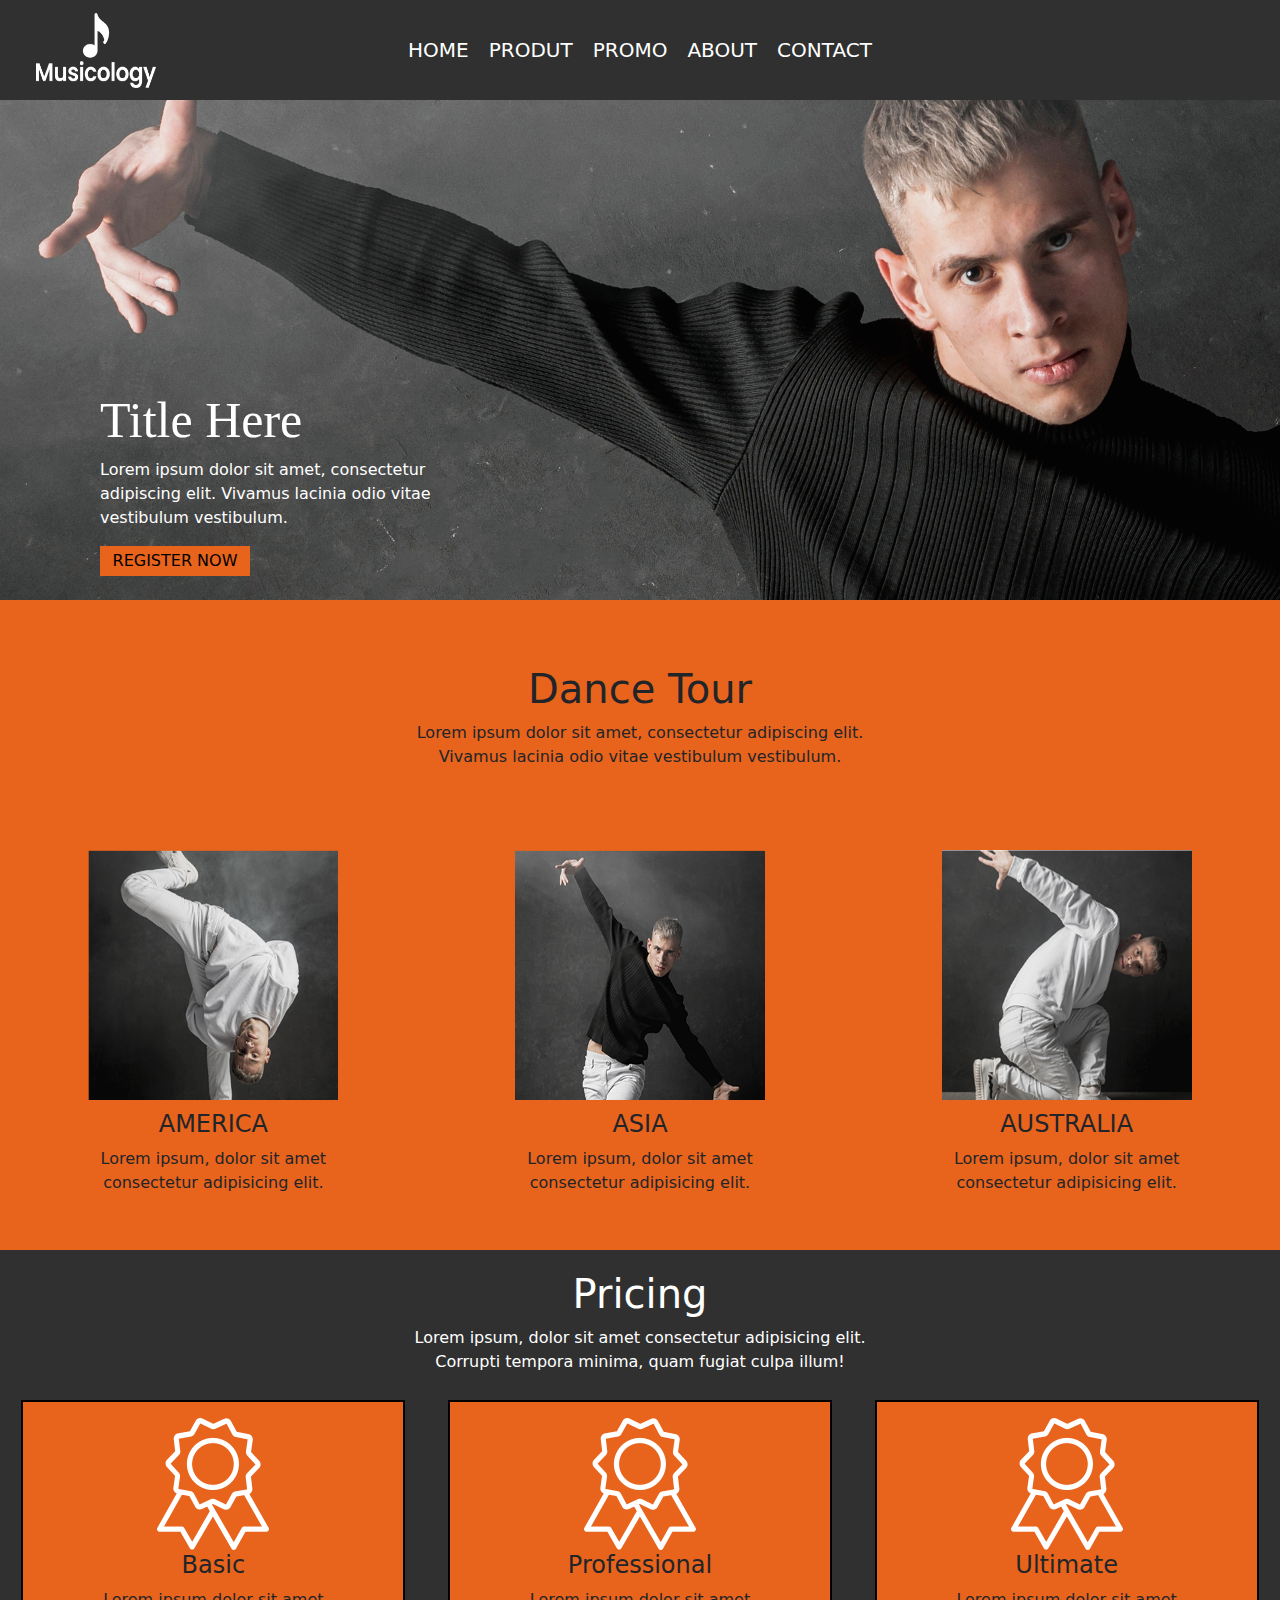
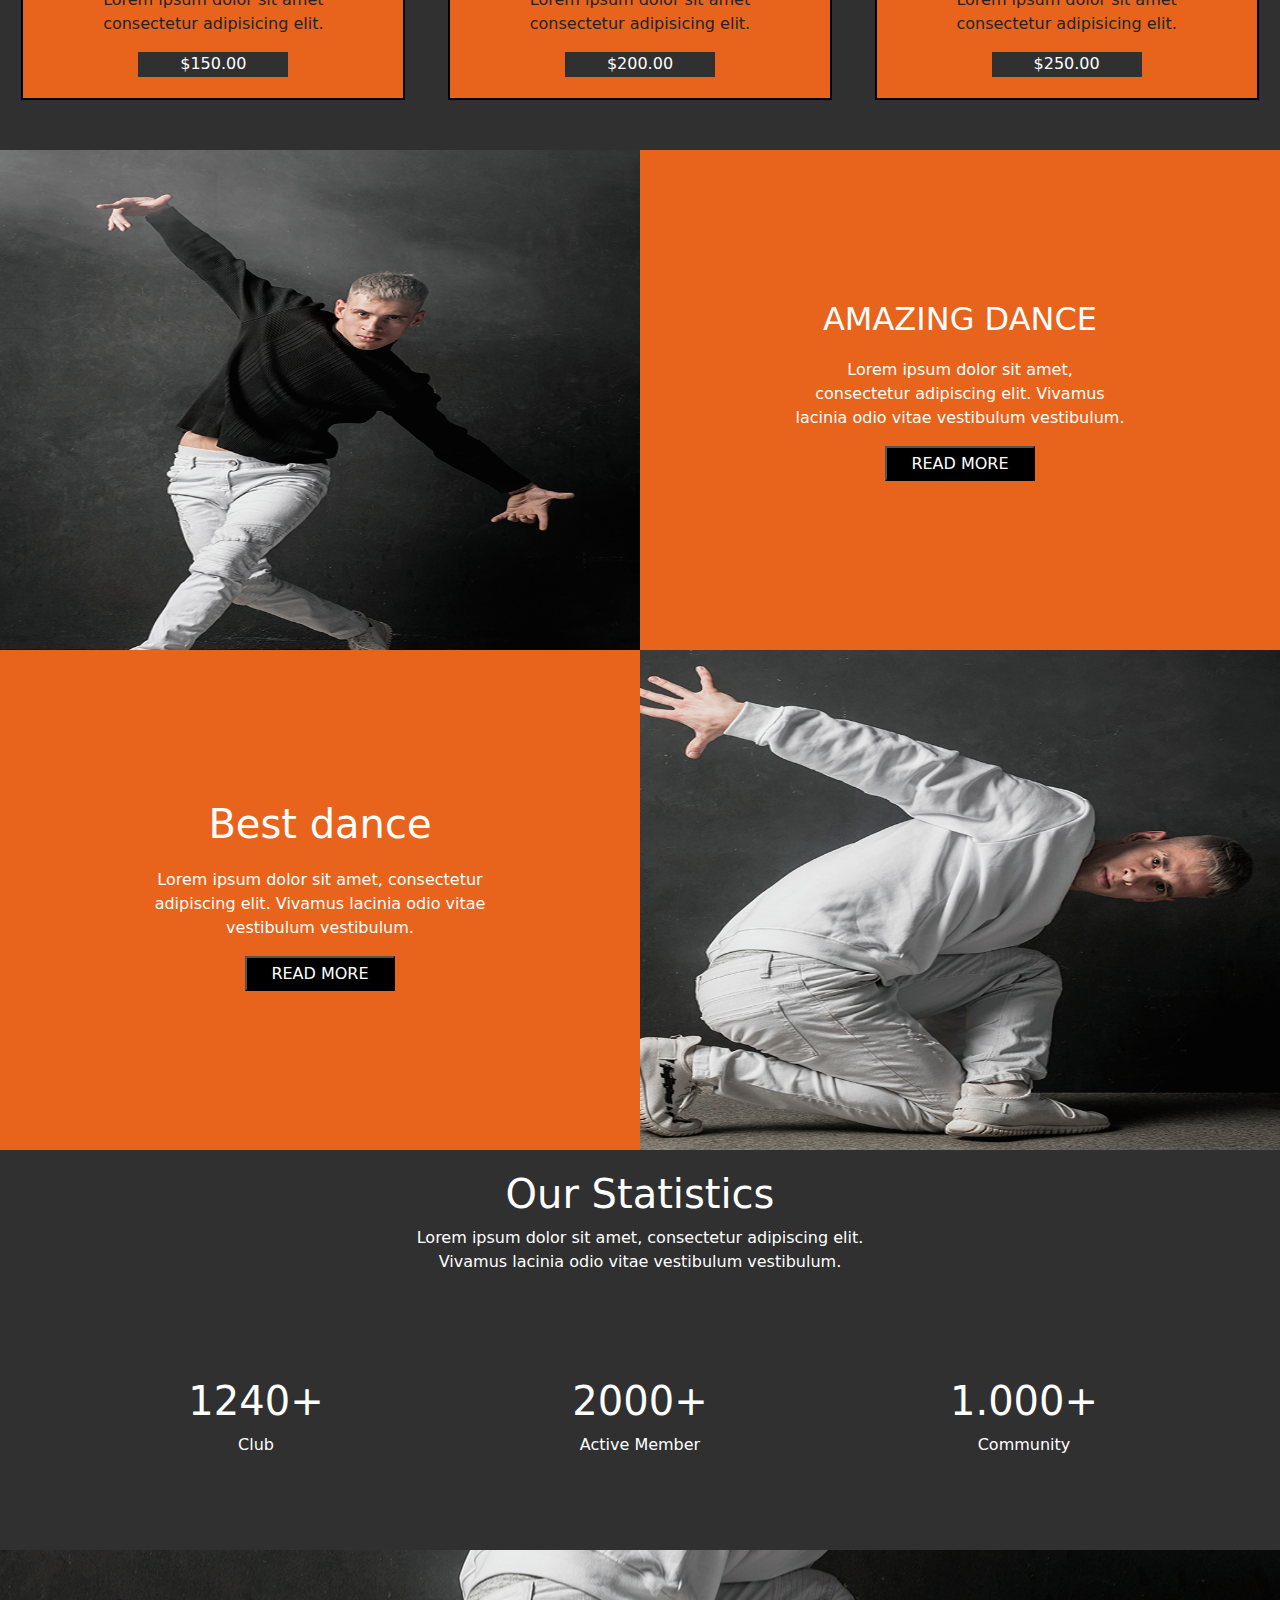
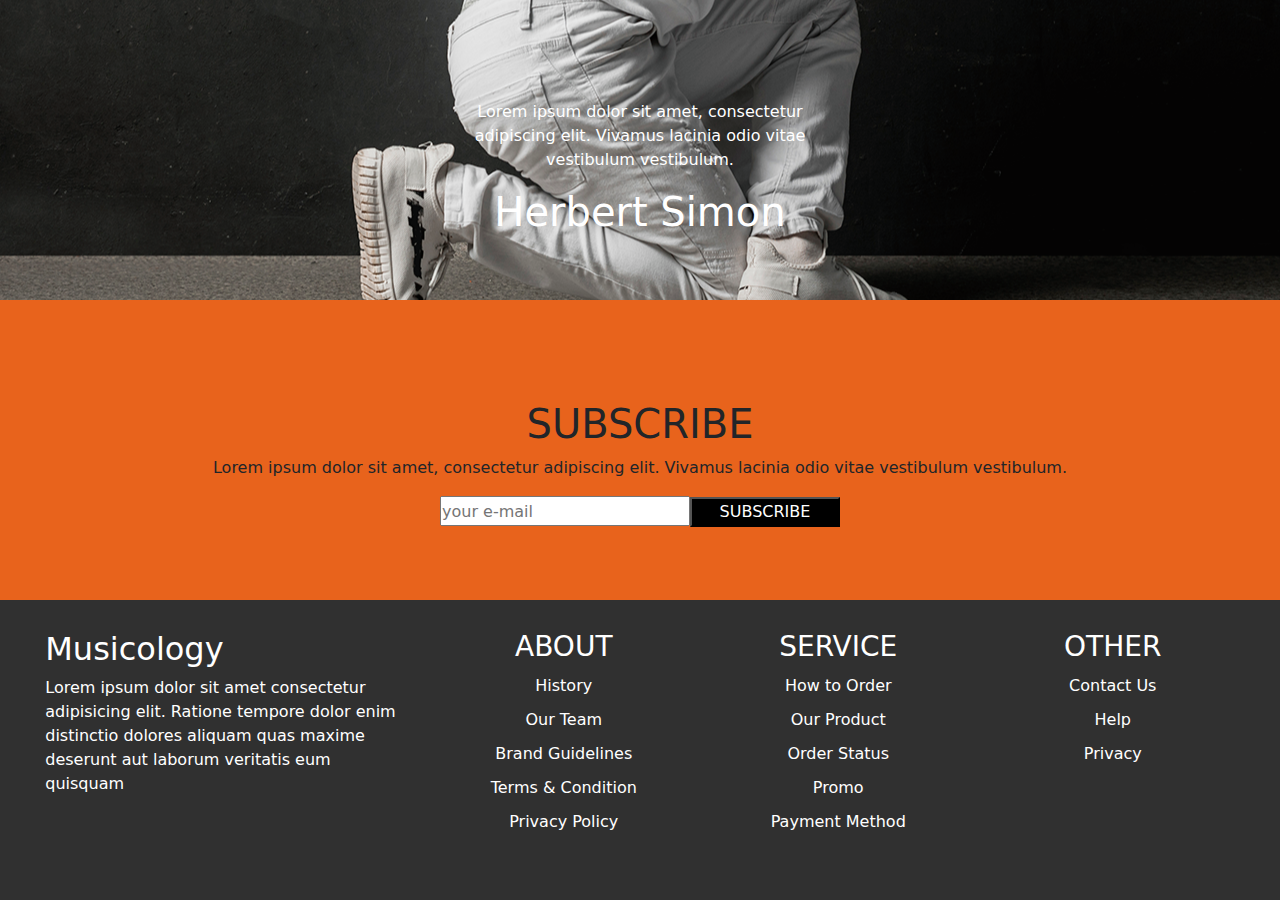
<file: index.html>
<!DOCTYPE html>
<html lang="en">
<head>
    <meta charset="UTF-8">
    <meta http-equiv="X-UA-Compatible" content="IE=edge">
    <meta name="viewport" content="width=device-width, initial-scale=1.0">
    <title>Document</title>
    <!-- Latest compiled and minified CSS -->
<link href="https://cdn.jsdelivr.net/npm/bootstrap@5.2.3/dist/css/bootstrap.min.css" rel="stylesheet">

<!-- Latest compiled JavaScript -->
<script src="https://cdn.jsdelivr.net/npm/bootstrap@5.2.3/dist/js/bootstrap.bundle.min.js"></script>
<link rel="stylesheet" href="https://cdnjs.cloudflare.com/ajax/libs/font-awesome/6.2.1/css/all.min.css" integrity="sha512-MV7K8+y+gLIBoVD59lQIYicR65iaqukzvf/nwasF0nqhPay5w/9lJmVM2hMDcnK1OnMGCdVK+iQrJ7lzPJQd1w==" crossorigin="anonymous" referrerpolicy="no-referrer" />
<link rel="stylesheet" href="css/style.css">
<style>
    .bg{
        background-image: url("images/photo1.jpg");
        height: 650px;
        width: 100%;
        margin-left: auto;
        margin-right: auto;
    }
    @media (max-width:500px) {
        .bg {
        }
    }
    .section9{
        background-image: url("images/photo9.png");
        height: 350px;
        width: 100%;
        background-position: 10% 90%;
    }
</style>
</head>
<body>
    <div class="bg">
    <header>
        <div class="logo">
            <img src="images/logo (1).png" alt="">
        </div>
        <div class="nav">
            <a href="#">home</a>
            <a href="#">produt</a>
            <a href="#">promo</a>
            <a href="#">about</a>
            <a href="#">contact</a>
        </div>
        <div class="icon">
            <span>
                <i class="fa-solid fa-magnifying-glass"></i>
            </span>
        </div>
    </header>
<!---------------------- header is closed ---------------->
<main>
    <div class="main_text">
        <h2>Title Here</h2>
        <p>Lorem ipsum dolor sit amet, consectetur<br> adipiscing elit. Vivamus lacinia odio vitae<br> vestibulum vestibulum. </p>
        <button>register now</button>
    </div>
</main>
<!---------------------- main is closed ------------------>
<section class="section1">
    <div>
        <h1>Dance Tour</h1>
        <p>Lorem ipsum dolor sit amet, consectetur adipiscing elit.<br> Vivamus lacinia odio vitae vestibulum vestibulum. </p>
    </div>
</section>
<!---------------------------------- section 1 is closed --------------->
<section class="container-fluid section2">
    <div class="row">
        <div class="col-lg-4 col-md-6 col-sm-12 sec2_img">
            <img src="images/photo2.png" alt="">
            <h4>America</h4>
            <p>Lorem ipsum, dolor sit amet<br> consectetur adipisicing elit.</p>
        </div>
        <div class="col-lg-4 col-md-6 col-sm-12 sec2_img">
            <img src="images/photo3.png" alt="">
            <h4>asia</h4>
            <p>Lorem ipsum, dolor sit amet<br> consectetur adipisicing elit.</p>
        </div>
        <div class="col-lg-4 col-md-6 col-sm-12 sec2_img">
            <img src="images/photo4.png" alt="">
            <h4>Australia</h4>
            <p>Lorem ipsum, dolor sit amet<br> consectetur adipisicing elit.</p>
        </div>
    </div>
</section>
<!----------------------------------- section 2 is closed ------------------>
<section class="section3">
    <h1>Pricing</h1>
    <p>Lorem ipsum, dolor sit amet consectetur adipisicing elit.<br> Corrupti tempora minima, quam fugiat culpa illum!</p>
</section>
<!---------------------------------- sectoin 3 is closed --------------------->
<section class=" container-fluid section4">
    <div class="row sec4">
        <div class="col-lg-4 col-md-6 col-sm-12 sec4_img ">
            <img src="images/photo.png" alt="">
            <h4>Basic</h4>
            <p>Lorem ipsum dolor sit amet<br> consectetur adipisicing elit.</p>
            <button>$150.00</button>
        </div>
        <div class="col-lg-4 col-md-6 col-sm-12 sec4_img ">
            <img src="images/photo.png" alt="">
            <h4>Professional</h4>
            <p>Lorem ipsum dolor sit amet<br> consectetur adipisicing elit.</p>
            <button>$200.00</button>
        </div>
        <div class="col-lg-4 col-md-6 col-sm-12 sec4_img " id="section_4">
            <img src="images/photo.png" alt="">
            <h4>Ultimate</h4>
            <p>Lorem ipsum dolor sit amet<br> consectetur adipisicing elit.</p>
            <button>$250.00</button>
        </div>
    </div>
</section> 
<!-------------------------- section 4 is closed ------------------->
<section class="section5">
    <div class="sec5_img">
        <img src="images/photo5.png" alt="">
    </div>
    <div class="sec5_text">
        <h2>AMAZING DANCE</h2>
        <p>Lorem ipsum dolor sit amet,<br> consectetur adipiscing elit. Vivamus<br> lacinia odio vitae vestibulum vestibulum. </p>
        <button>read more</button>
    </div>
</section>
<!--------------------------- section 5 is closed ------------------>   
<section class="section6">
    <div class="sec6_text">
        <h1>Best dance</h1>
        <p>Lorem ipsum dolor sit amet, consectetur<br> adipiscing elit. Vivamus lacinia odio vitae<br> vestibulum vestibulum. </p>
        <button>read more</button>
    </div>
    <div class="sec6_img">
        <img src="images/photo6.png" alt="">
    </div>
</section>
<!----------------------------- section 6 is closed ----------------->
<section class="section7">
    <div class="sec7_text">
        <h1>Our Statistics</h1>
        <p>Lorem ipsum dolor sit amet, consectetur adipiscing elit.<br> Vivamus lacinia odio vitae vestibulum vestibulum. </p>
    </div>
</section>
<!-------------------------------- section 7 is closed --------------->
<section class="section8">
    <div class="sec8_text">
        <h1>1240+</h1>
        <p>Club</p>
    </div>
    <div class="sec8_text">
        <h1>2000+</h1>
        <p>Active Member</p>
    </div>
    <div class="sec8_text">
        <h1>1.000+</h1>
        <p>Community</p>
    </div>
</section>
<!--------------------------------- section 8 is closed --------------------->
<section class="section9">
    <div class="sec9_text">
        <p>Lorem ipsum dolor sit amet, consectetur<br> adipiscing elit. Vivamus lacinia odio vitae<br> vestibulum vestibulum. </p>
        <h1>Herbert Simon</h1>
    </div>
</section>
<!--------------------------------- section 9 is closed ---------------------->
<section class="section10">
    <div class="sec10_text">
        <h1>SUBSCRIBE</h1>
        <p>Lorem ipsum dolor sit amet, consectetur adipiscing elit. Vivamus lacinia odio vitae vestibulum vestibulum. </p>
        <input type="email" placeholder="your e-mail"><button>SUBSCRIBE</button>
    </div>
</section>
<!------------------------------ section 10 is closed ------------------->
<footer>
    <div class="foo_1">
        <h2>Musicology</h2>
        <p>Lorem ipsum dolor sit amet consectetur adipisicing elit. Ratione tempore dolor enim distinctio dolores aliquam quas maxime deserunt aut laborum veritatis eum quisquam </p>
        <span>
            <i class="fa-brands fa-square-instagram"></i>
            <i class="fa-brands fa-facebook"></i>
            <i class="fa-brands fa-twitter"></i>
            <i class="fa-brands fa-whatsapp"></i>
        </span>
    </div>
    <div class="foo_2">
        <h3>about</h3>
        <a href="#">History</a>
        <a href="#">Our Team</a>
        <a href="#">Brand Guidelines</a>
        <a href="#">Terms & Condition</a>
        <a href="#">Privacy Policy</a>
    </div>
    <div class="foo_2">
        <h3>service</h3>
        <a href="#">How to Order</a>
        <a href="#">Our Product</a>
        <a href="#">Order Status</a>
        <a href="#">Promo</a>
        <a href="#">Payment Method</a>
    </div>
    <div class="foo_2">
        <h3>other</h3>
        <a href="#">Contact Us</a>
        <a href="#">Help</a>
        <a href="#">Privacy</a>
    </div>
</footer>
</body>
</html>
</file>
<file: css/style.css>
*{
    padding: 0;
    margin: 0;
    box-sizing: border-box;
}
header{
    height: 100px;
    width: 100%;
    background-color: rgba(48, 48, 48, 255);
    display: flex;
}
.logo{
    width: 15%;
    /* float: left; */
    text-align: center;
    line-height: 100px;
}
.logo img{
    height: 75px;
    width: 120px;
}
.nav{
    width: 70%;
    display: flex;
    justify-content: center;
    align-items: center;
}
.nav a{
    padding: 10px;
    text-decoration: none;
    color: white;
    text-transform: uppercase;
    font-size: 20px;
    transition: all 0.5s;
}
.nav a:hover{
    border-bottom: 2px inset rgba( 232, 99, 28, 255);
    color: rgba( 232, 99, 28, 255);
}
.icon{
    width: 15%;
    text-align: center;
    line-height: 100px;
}
.icon span{
    color: white;
}
.icon span:hover{
    color: rgba( 232, 99, 28, 255);
}
@media (max-width:730px){
    header{

    }
    .logo{
        width: 40%;
    }
    .nav{
        width: 60%;
    }
    .nav a{
        padding: 5px;
        font-size: 15px;
    }
    .icon{
        display: none;
    }
}
@media (max-width:540px){
    header{
        display: flex;
        flex-wrap: wrap;
        height: 140px;
    }
    .logo{
        width: 100%;
    }
    .nav{
        width: 100%;
    }
}
/************************ header is closed **********************/
main{
     height: 500px;
    width: 100%; 
  
}
.main_text{
    /* margin-top: 290px; */
    color: white;
    padding-left: 100px;
    padding-top: 290px;
}
.main_text h2{
    font-family: "Oswald";
    font-size: 50px;
}
.main_text button{
    height: 30px;
    border: none;
    text-transform: uppercase;
    width: 150px;
    transition: all 0.5s;
    background-color: rgba( 232, 99, 28, 255);
}
.main_text button:hover{
    background-color: black;
    color: rgba( 232, 99, 28, 255);
}
/**************************** main is closed ********************/
.section1{
    display: flex;
    justify-content: center;
    align-items: center;
    height: 250px;
    width: 100%;
    text-align: center;   
    background-color: rgba( 232, 99, 28, 255);
}
/************************* section  1 is closed ***************/
.section2{
    height: 400px;
    width: 100%;
    text-align: center;
    background-color: rgba( 232, 99, 28, 255);
}
.sec2_img{

}
/* .sec2_img:hover{
    background-color: rgba(48, 48, 48, 255);
    color: white;
    border-radius: 30px;
    width: 350px;
} */
.sec2_img img{
    height: 250px;
    width: 250px;
}
.sec2_img h4{
    text-transform: uppercase;
    margin-top: 10px;
}
@media(max-width:988px){
    .section2{
        height: 800px;
    }
}
@media (max-width:776px){
    .section2{
        height: 1100px;
    }
}
/*************************** section 2 is closed *************************/
.section3{
    height: 150px;
     width: 100%;
     color: white;
     text-align: center;
     padding-top: 20px; 
    background-color: rgba(48, 48, 48, 255);
} 
/******************************* section 3 is closed ************************/
.section4{
    width: 100%;
    height: 350px;
    background-color: rgba(48, 48, 48, 255);
    justify-content: space-around; 
    
}
.sec4{
    justify-content: space-around;
}
.sec4_img{
    border: 2px solid black;
    text-align: center;
    background-color: rgba( 232, 99, 28, 255);
    height: 300px;
    width: 30%;  
    padding-top: 15px;
}
.sec4_img button{
    height: 25px;
    width: 150px;
    color: white;
    border: none;
    background-color: rgba(48, 48, 48, 255);
}
.sec4_img button:hover{
    background-color: black;
    color: white;
}
@media (max-width:776px){
    .section4{
        display: flex;
        height: 750px;
        flex-wrap: wrap;
    }
    .sec4_img{
        width: 45%;
        text-align: center;
    }
    #section_4{
        width: 50%;
        margin-top: 10px;
    }

}
@media (max-width:530px){
    .section4{
        display: flex;
        height: 1000px;
        flex-wrap: wrap;
    }
    .sec4_img{
        width: 90%;
        text-align: center;
        margin-top: 10px;
    }
    #section_4{
        width: 90%;
        margin-top: 10px;
    }
}
/**************************** section 4 is clsoed ************************/
.section5{
    height: 500px;
    width: 100%;
    background-color: rgba( 232, 99, 28, 255);
    display: flex;
}
.sec5_img{
    width: 50%;
}
.sec5_img img{
    height: 500px;
    width: 100%;
}
.sec5_text{
    width: 50%;
    padding-top: 150px;
    text-align: center;
}
.sec5_text h2{
    margin-bottom: 20px;
    color: white;
    /* font-size: px; */
}
.sec5_text p{
    color: white;
}
.sec5_text button{
    height: 35px;
    width: 150px;
    background-color: black;
    color: white;
    text-transform: uppercase;
}
.sec5_text button:hover{
    background-color: rgba( 232, 99, 28, 255);
    color: white;
}
@media (max-width:676px) {
    .section5{
        display: flex;
        flex-wrap: wrap;
        height: 800px;
    }
    .sec5_img{
        width: 95%;
        text-align: center;
        margin-left: 15px;
    }
    .sec5_text{
        width: 90%;
        margin-top: -100px;
    }
}
/************************** section 5 is closed ********************/
.section6{
    height: 500px;
    width: 100%;
    display: flex;
    background-color: rgba( 232, 99, 28, 255);
}
.sec6_text{
    width: 50%;
    padding-top: 150px;
    text-align: center;
    color: white;
}   
.sec6_text h1{
    margin-bottom: 20px;
}
.sec6_text button{
    height: 35px;
    width: 150px;
    background-color: black;
    color: white;
    text-transform: uppercase;
}
.sec6_img{
    width: 50%;
}
.sec6_img img{
    height: 500px;
    width: 100%;
}
.sec6_text button:hover{
    background-color: rgba( 232, 99, 28, 255);
    color: white;
}
@media (max-width:676px) {
    .section6{
        display: flex;
        flex-wrap: wrap;
        height: 800px;
    }
    .sec6_img{
        width: 95%;
        text-align: center;
        margin-left: 15px;
    }
    .sec6_text{
        width: 90%;
        margin-top: -100px;
    }
}
/*********************** section 6 is closed ******************/
.section7{
    height: 150px;
    width: 100%;
    background-color: rgba(48, 48, 48, 255);
}
.sec7_text{
    color: white;
    text-align: center;
    padding-top: 20px;
    justify-content: center;
    align-items: center;
}
/************************ section 7 is closed ******************/
.section8{
    display: flex;
    height: 250px;
    width: 100%;
    justify-content: center;
    align-items: center;
    background-color: rgba(48, 48, 48, 255);
}
.sec8_text{
    color: white;
    width: 30%;
    text-align: center;
}
@media (max-width:540px){
    .section8{
        display: flex;
        flex-wrap: wrap;
        height: 350px;
    }
    .sec8_text{
        width: 90%;
        margin-bottom: 30px;
    }
}
/*************************** section 8 is closed *****************/
.section9{

}
.sec9_text{
    color: white;
    text-align: center;
    padding-top: 150px;

}
/*************************** section 9 is closed *************/
.section10{
    height: 300px;
    width: 100%;
    background-color: rgba( 232, 99, 28, 255);
}
.sec10_text{
    text-align: center;
    padding-top: 100px;
}
.sec10_text input{
    height: 30px;
    width: 250px;
}
.sec10_text button{
    height: 30px;
    width: 150px;
    background-color: black;
    color: white;
    text-transform: uppercase;
}
.sec10_text button:hover{
    background-color: rgba( 232, 99, 28, 255);
    color: white;
}
/************************** section 10 is closed *********************/
footer{
    height: 300px;
    width: 100%;
    background-color: rgba(48, 48, 48, 255);
    display: flex;
    padding: 30px;
    justify-content: space-around;
}
.foo_1{
    color: white;
    width: 30%;
}
.foo_2{
    width: 20%;
    text-align: center;
}
.foo_2 h3{
    color: white;
    text-transform: uppercase;
}
.foo_2 a{
    display: block;
    margin-top: 10px;
    text-decoration: none;
    color: white;
    transition: all 0.5s;
}
.foo_2 a:hover{
    background-color: rgba( 232, 99, 28, 255);
    border-radius: 20px;
}
@media (max-width:870px){
    footer{
        display: flex;
        flex-wrap: wrap;
        height: 500px;
    }
    .foo_1{
        width: 50%;
    }
    .foo_2{
        width: 50%;
        
    }
}
@media (max-width:676px){
    footer{
        display: flex;
        flex-wrap: wrap;
        height: 800px;
    }
    .foo_1{
        width: 95%;
    }
    .foo_2{
        width: 50%;
    }
}
</file>
